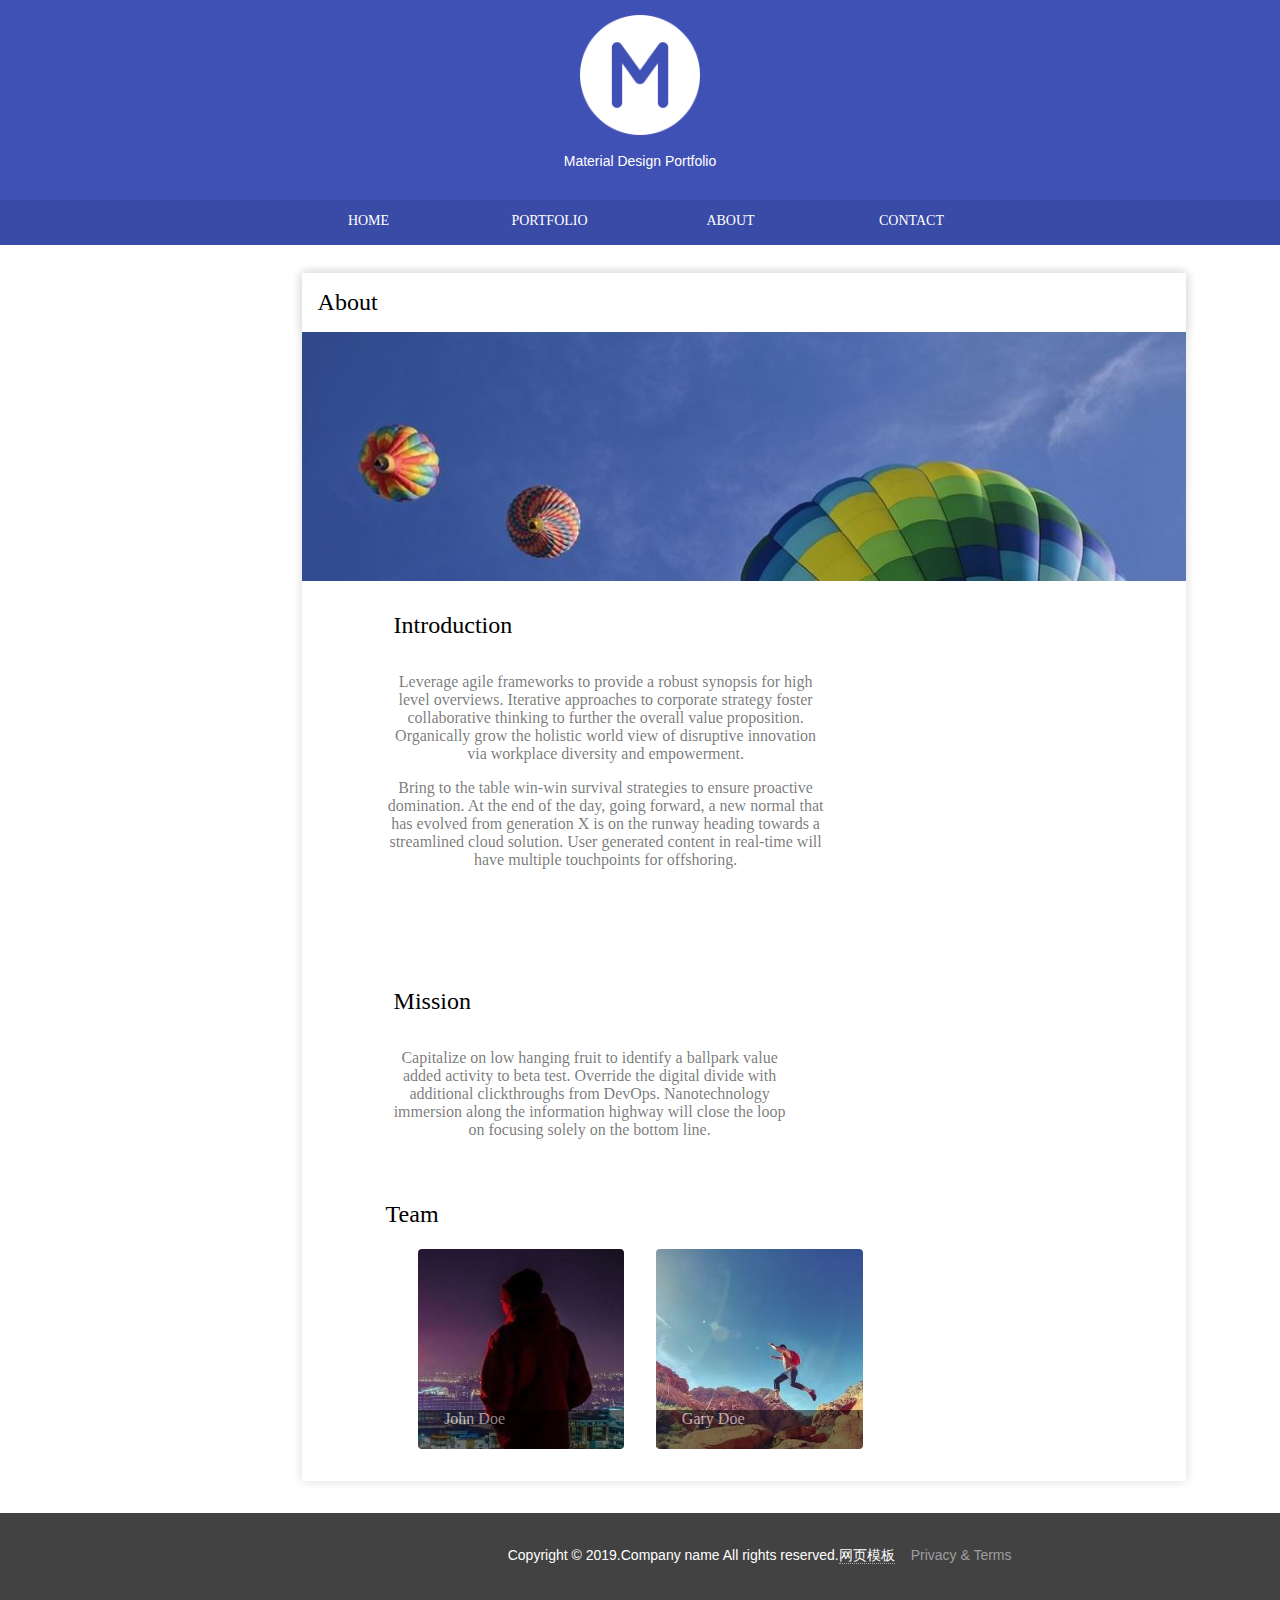
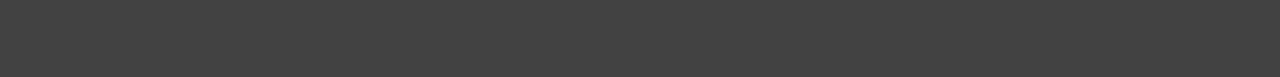
<file: 9.24WEBindex/index.html>
<!DOCTYPE html>
<html>
	<head>
		<meta charset="utf-8" />
		<title></title>
		<link rel="stylesheet" href="css/M.css" />
	</head>
	<body>
		<div id="header">
			<div class="header-top">
				<span>
					<div><img src="img/site-logo.png" alt="" /></div>
					<span id="spandown">Material Design Portfolio</span>
				</span>
				
			</div>
			<div class="header-down">
				<span>
					<a href="">HOME</a>
					<a href="">PORTFOLIO</a>
					<a href="">ABOUT</a>
					<a href="">CONTACT</a>
				</span>
			</div>
			
		</div>
		<div class="bodys">
			<div id="boday-hed">
				<h1>About</h1>
			</div>
			<img src="img/reqiq.jpg" alt="" id="boday-img"/>
			<div id="second">
				<h3>Introduction</h3>
				<div id="longbody">
					<p id="p1">Leverage agile frameworks to provide a robust synopsis for high level overviews. Iterative approaches to corporate strategy foster collaborative thinking to further the overall value proposition. Organically grow the holistic world view of disruptive innovation via workplace diversity and empowerment.</p>
					<p>Bring to the table win-win survival strategies to ensure proactive domination. At the end of the day, going forward, a new normal that has evolved from generation X is on the runway heading towards a streamlined cloud solution. User generated content in real-time will have multiple touchpoints for offshoring.</p>
				</div>
				<h3>Mission</h3>
				<div id="longbody02">
					<p>Capitalize on low hanging fruit to identify a ballpark value added activity to beta test. Override the digital divide with additional clickthroughs from DevOps. Nanotechnology immersion along the information highway will close the loop on focusing solely on the bottom line.</p>
					
				</div>
				<span id="spanh3">Team</span>
				<div id="longbody03">
					<div class="youth1">
						<img src="img/hongren.jpg" alt="" />
						<span>John Doe</span>
						
						
					</div>
					<div class="youth1">
						<img src="img/pashan.jpg" alt="" />
						<span>Gary Doe</span>
						
						
					</div>
					
					
				</div>
	
			</div>
			
		</div>
		<div id="pink">
			main
			
		</div>
		<div id="weiba">
			<div id="weiba-child">Copyright © 2019.Company name All rights reserved.<a id="sma">网页模板</a><a id="sma02">Privacy & Terms</a></div>
		</div>
		
	</body>
</html>
</file>
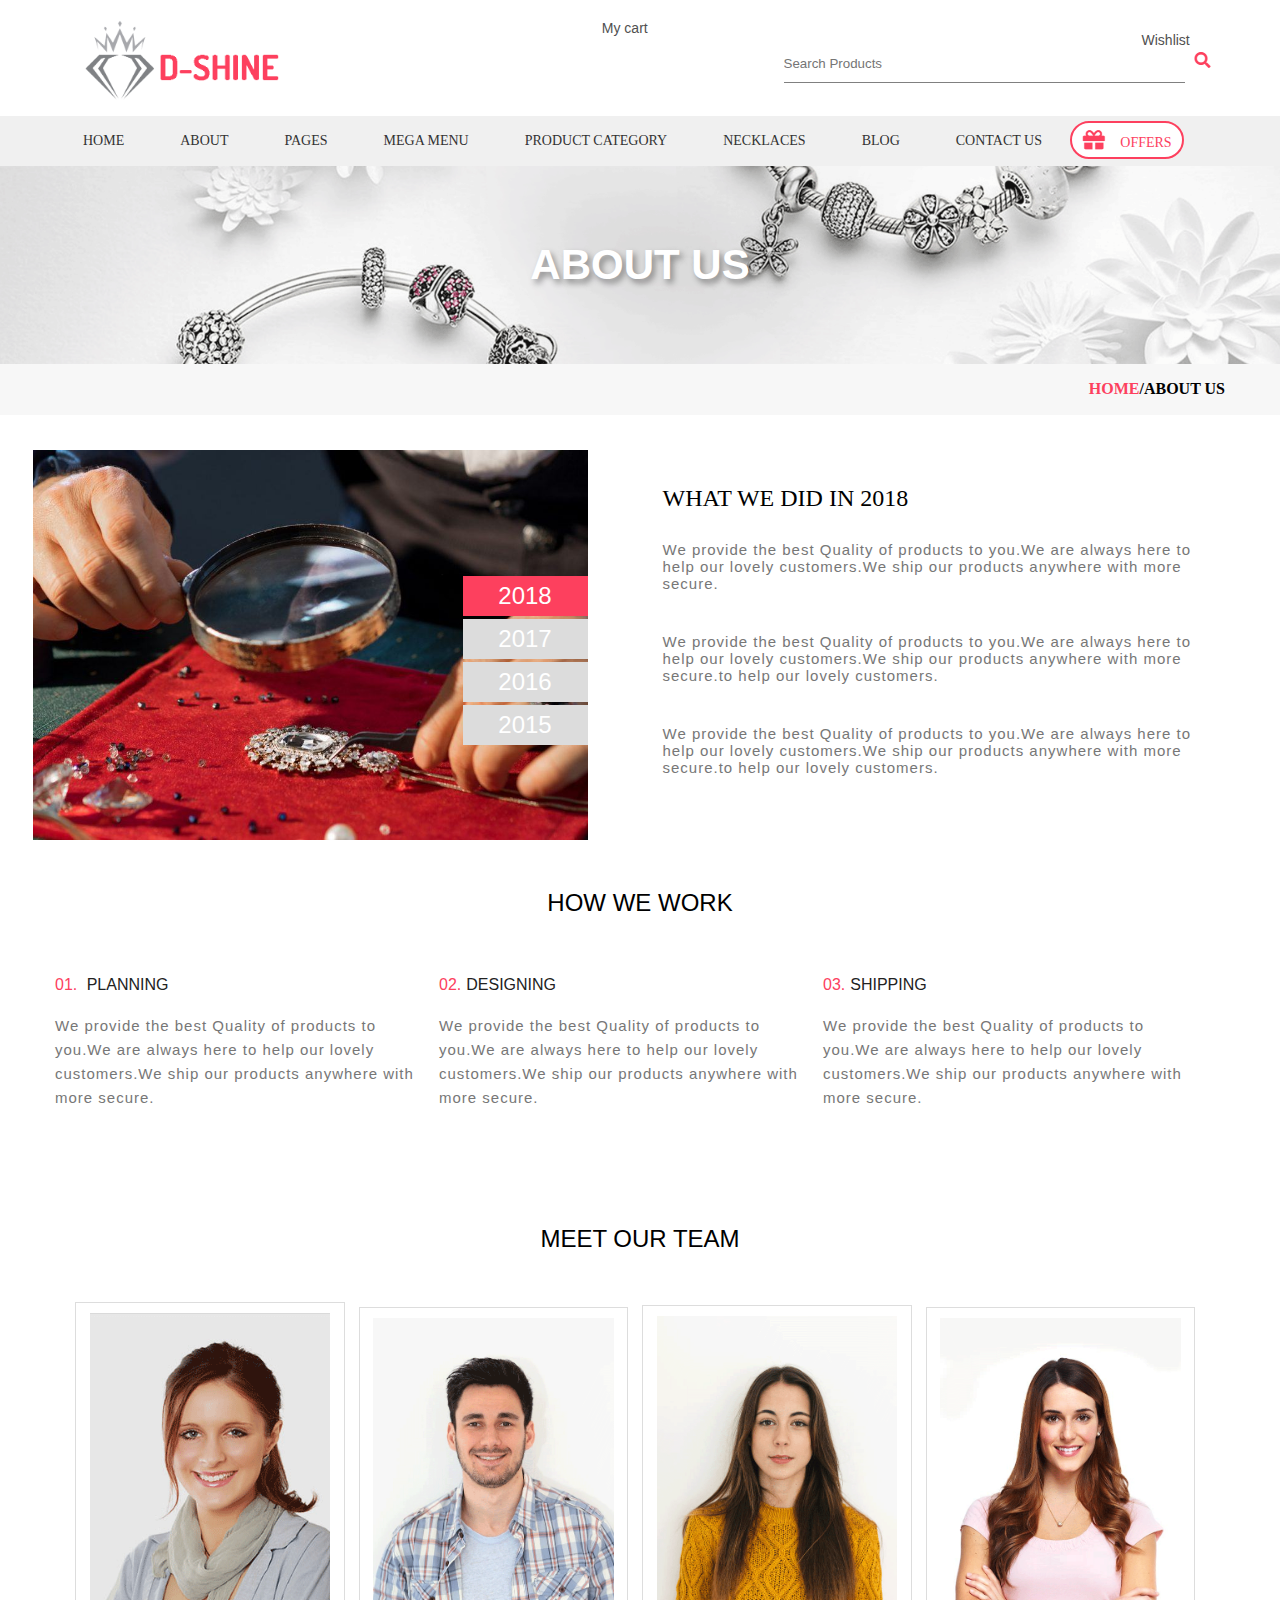
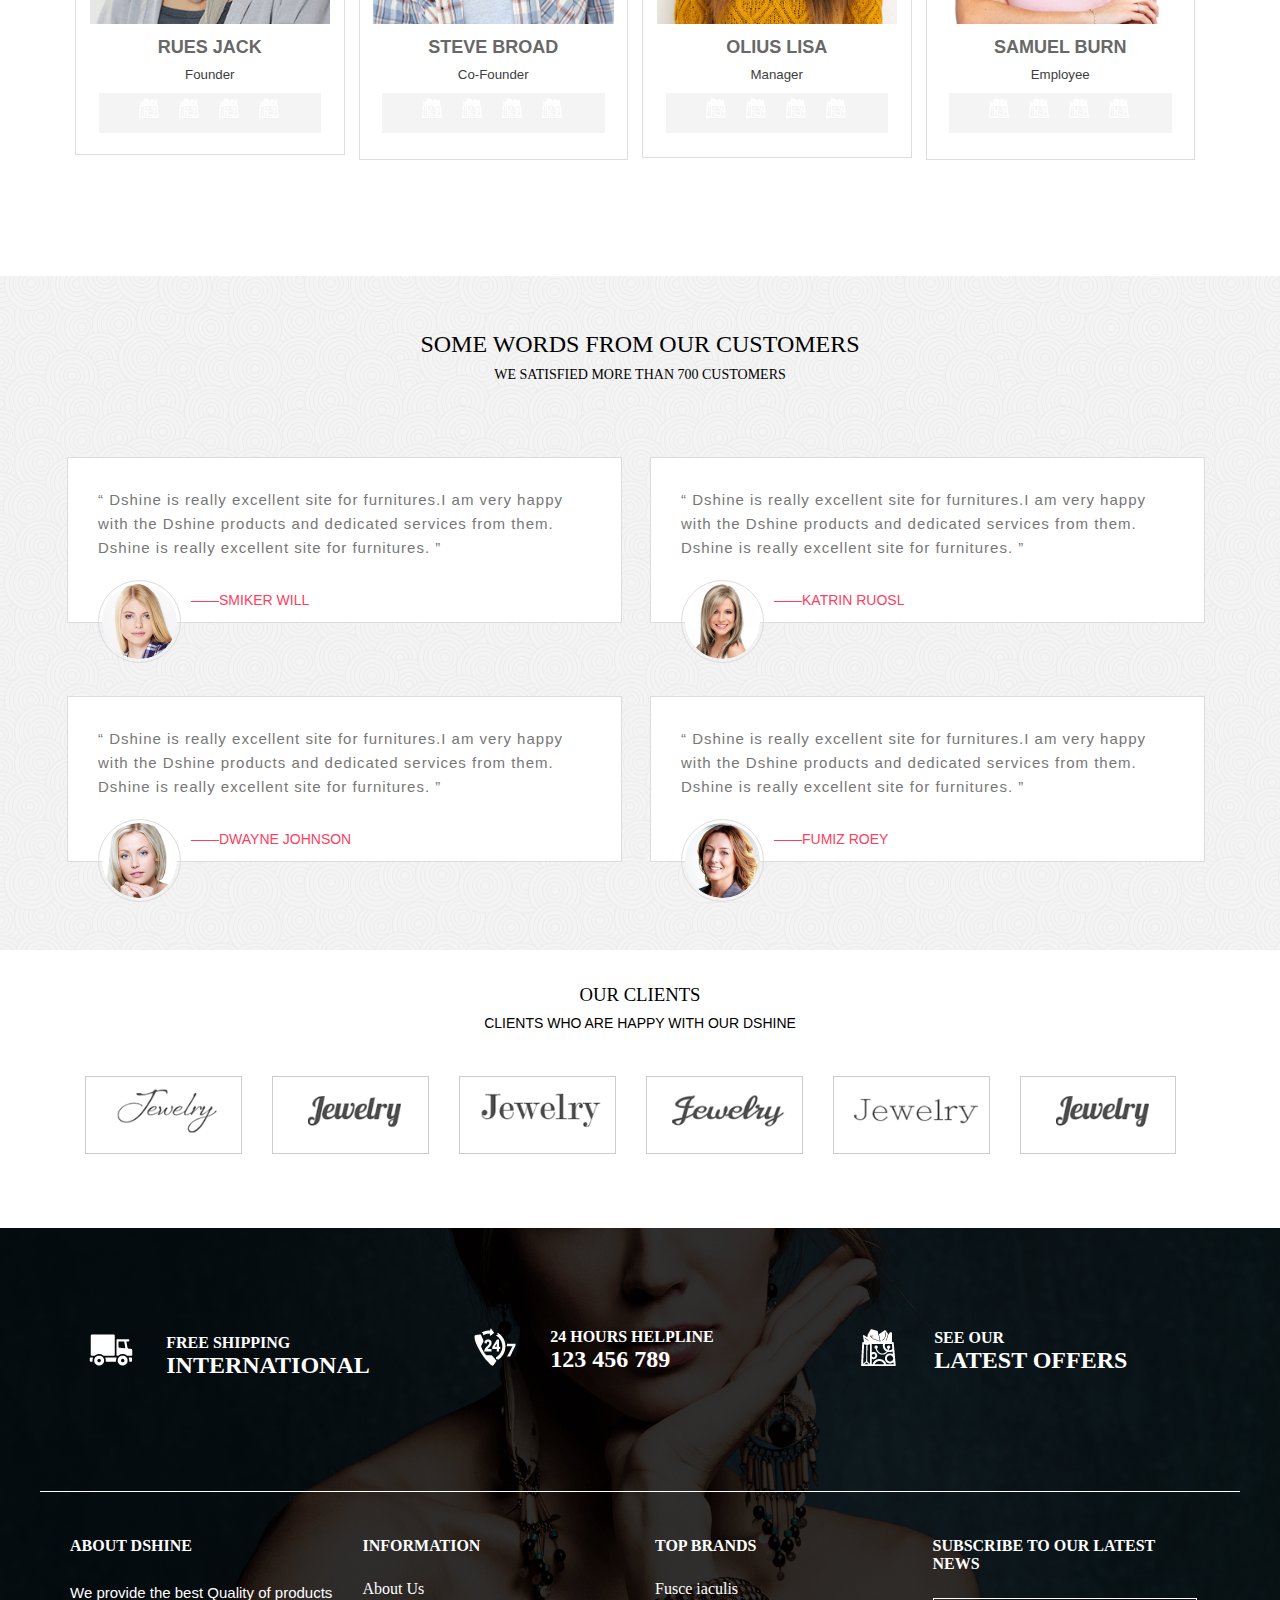
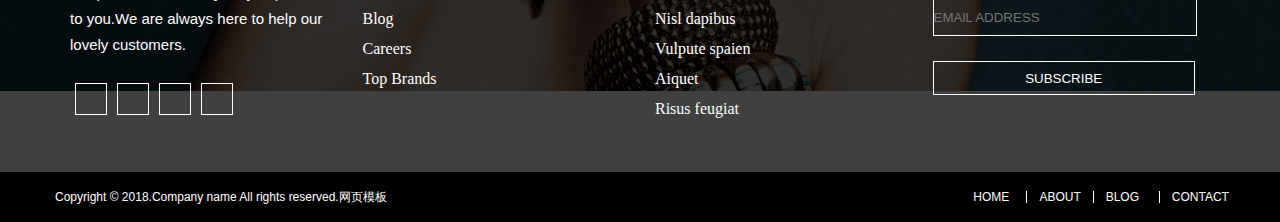
<file: baoshi101chb-index/index.html>
<!DOCTYPE html>
<!-- saved from url=(0062)http://127.0.0.1:8020/chb-index/index.html?__hbt=1569885046754 -->
<html><head><meta http-equiv="Content-Type" content="text/html; charset=UTF-8">
		
		<title></title>
	<link rel="stylesheet" href="css/chb.css"></head>
	
	<body>
		<header id="hdrow">
			<div id="he-c1">
				<div id="c11">
					<img src="./index_files/header-logo.png" alt="">
				</div>
				<div id="c22">
					<div id="zhuan">
						<a href="http://127.0.0.1:8020/chb-index/index.html?__hbt=1569885046754" id="mms">My cart</a><a href="http://127.0.0.1:8020/chb-index/index.html?__hbt=1569885046754" id="mms1">  Wishlist</a>
					</div>
					<div id="mir">
						<input type="text" placeholder="Search Products">
						<button><img src="./index_files/mirlogo.PNG" alt=""></button>
					</div>
				
				</div>
			</div>
			<div id="nav">
				<div id="n1">
					<ul>
						<li>HOME</li>
						<li>ABOUT</li>
						<li>PAGES</li>
						<li>MEGA MENU</li>
						<li>PRODUCT CATEGORY</li>
						<li>NECKLACES</li>
						<li>BLOG</li>
						<li>CONTACT US</li>
						<li id="xxd">
							<img src="./index_files/liwu.PNG" alt="">
							<m>OFFERS</m>
						</li>
					</ul>
				</div>
			</div>
			<h2 id="bgh2">ABOUT US</h2>
			<div id="pag">
				<div id="container">
					<ul>
						<li>HOME</li>
						<li></li><li>/</li>ABOUT US
					</ul>
				</div>
			</div>
			<div id="bds">
			    <div id="ssd">
			    	<div id="d-left"><ul>
			    		<li>2018</li>
			    		<li>2017</li>
			    		<li>2016</li>
			    		<li>2015</li>
			    	</ul></div>
			    	<div id="d-right">
			    		<h3>WHAT WE DID IN 2018</h3>
			    		<p>We provide the best Quality of products to you.We are always here to help our lovely customers.We ship our products anywhere with more secure.</p>
			    		<p>We provide the best Quality of products to you.We are always here to help our lovely customers.We ship our products anywhere with more secure.to help our lovely customers.</p>
			    	    <p>We provide the best Quality of products to you.We are always here to help our lovely customers.We ship our products anywhere with more secure.to help our lovely customers.</p>
			    	</div>
			    	
			    </div>
		    </div>
		  
		</header>
		<div id="kon"></div>
		<clear id="clear"></clear>
		<div id="dva">
		    <div id="dvf">
		    	<h3>HOW WE WORK</h3>
		    	<div class="dvf-in">
		    		<h5><span>01.</span> PLANNING</h5>
		    		<p>We provide the best Quality of products to you.We are always here to help our lovely customers.We ship our products anywhere with more secure.</p>
		    	</div>
		    	<div class="dvf-in">
		    		<h5><span>02.</span>DESIGNING</h5>
		    		<p>We provide the best Quality of products to you.We are always here to help our lovely customers.We ship our products anywhere with more secure.</p>
		    	</div>
		    	<div class="dvf-in">
		    		<h5><span>03.</span>SHIPPING</h5>
		    		<p>We provide the best Quality of products to you.We are always here to help our lovely customers.We ship our products anywhere with more secure.</p>
		    	</div>
		    </div>
		</div>
		<div id="pic">
			<div id="pic-in">
				<h3>MEET OUR TEAM</h3>
				<div id="row">
					<div class="rows">
						<img src="img/man01.png" alt="" />
						<h4>RUES JACK</h4>
						<h5>Founder</h5>
						<ul>
							<li><a href=""><img src="img/logo3.png" alt="" /></a></li>
							<li><a href=""><img src="img/logo3.png" alt="" /></a></li>
							<li><a href=""><img src="img/logo3.png" alt="" /></a></li>
							<li><a href=""><img src="img/logo3.png" alt="" /></a></li>
						</ul>
					</div>
					<div class="rows">
						<img src="img/man02.png" alt="" />
						<h4>STEVE BROAD</h4>
						<h5>Co-Founder</h5>
						<ul>
							<li><a href=""><img src="img/logo3.png" alt="" /></a></li>
							<li><a href=""><img src="img/logo3.png" alt="" /></a></li>
							<li><a href=""><img src="img/logo3.png" alt="" /></a></li>
							<li><a href=""><img src="img/logo3.png" alt="" /></a></li>
						</ul>
					</div>
					<div class="rows">
						<img src="img/man03.png" alt="" />
						<h4>OLIUS LISA</h4>
						<h5>Manager</h5>
						<ul>
							<li><a href=""><img src="img/logo3.png" alt="" /></a></li>
							<li><a href=""><img src="img/logo3.png" alt="" /></a></li>
							<li><a href=""><img src="img/logo3.png" alt="" /></a></li>
							<li><a href=""><img src="img/logo3.png" alt="" /></a></li>
						</ul>
					</div>
					<div class="rows">
						<img src="img/man04.png" alt="" />
						<h4>SAMUEL BURN</h4>
						<h5>Employee</h5>
						<ul>
							<li><a href=""><img src="img/logo3.png" alt="" /></a></li>
							<li><a href=""><img src="img/logo3.png" alt="" /></a></li>
							<li><a href=""><img src="img/logo3.png" alt="" /></a></li>
							<li><a href=""><img src="img/logo3.png" alt="" /></a></li>
						</ul>
					</div>	
				</div>
			</div>
		</div>
		<div id="pdd">
			<div id="pee">
				<div id="pff">
					<h3>SOME WORDS FROM OUR CUSTOMERS</h3>
					<h5>WE SATISFIED MORE THAN 700 CUSTOMERS</h5>
				</div>
				<div id="pjj">
					<div class="pjs">
						<div class="pjs-s">
							<p>“ Dshine is really excellent site for furnitures.I am very happy with the Dshine products and dedicated services from them. Dshine is really excellent site for furnitures. ”</p>
							<div class="bh">
								<div class="bh-l">
									<img src="img/bghead1.png" alt="" />
								</div>
								<div class="bh-r">——SMIKER WILL</div>
							</div>
						</div>
					</div>
					<div class="pjs">
						<div class="pjs-s">
							<p>“ Dshine is really excellent site for furnitures.I am very happy with the Dshine products and dedicated services from them. Dshine is really excellent site for furnitures. ”</p>
							<div class="bh">
								<div class="bh-l">
									<img src="img/bighead2.png" alt="" />
								</div>
								<div class="bh-r">——KATRIN RUOSL</div>
							</div>
						</div>
					</div>
					<div class="pjs">
						<div class="pjs-s">
							<p>“ Dshine is really excellent site for furnitures.I am very happy with the Dshine products and dedicated services from them. Dshine is really excellent site for furnitures. ”</p>
							<div class="bh">
								<div class="bh-l">
									<img src="img/bighead3.png" alt="" />
								</div>
								<div class="bh-r">——DWAYNE JOHNSON</div>
							</div>
						</div>
					</div>
					<div class="pjs">
						<div class="pjs-s">
							<p>“ Dshine is really excellent site for furnitures.I am very happy with the Dshine products and dedicated services from them. Dshine is really excellent site for furnitures. ”</p>
							<div class="bh">
								<div class="bh-l">
									<img src="img/bighead4.png" alt="" />
								</div>
								<div class="bh-r">——FUMIZ ROEY</div>
							</div>
						</div>
					</div>
				</div>
			</div>
		</div>
		<div id="lbw">
			<div id="llg">
				<h3>OUR CLIENTS</h3>
				<h5>CLIENTS WHO ARE HAPPY WITH OUR DSHINE</h5>
				<ul>
				<li><a href=""><img src="img/zi1.png" alt="" /></a></li>
				<li><a href=""><img src="img/zi2.png" alt="" /></a></li>
				<li><a href=""><img src="img/zi3.png" alt="" /></a></li>
				<li><a href=""><img src="img/zi4.png" alt="" /></a></li>
				<li><a href=""><img src="img/zi5.png" alt="" /></a></li>
				<li><a href=""><img src="img/zi2.png" alt="" /></a></li>
				</ul>
			</div>
		</div>
		<div id="footer">
			<div id="topfooter">
				<div id="line1">
					<div class="fd">
						<div class="b1">
							<div class="b1c"><img src="img/card.png" alt="" /></div>
							<div class="b1d">
								<h4>FREE SHIPPING</h4>
								<h2>INTERNATIONAL</h2>
							</div>
						</div>
					</div>
					<div class="fd">
						<div class="b1">
							<div class="b1c"><img src="img/phone.png" alt="" /></div>
							<div class="b1d">
								<h4>24 HOURS HELPLINE</h4>
								<h2>123 456 789</h2>
							</div>
						</div>
					</div>
					<div class="fd">
						<div class="b1">
							<div class="b1c"><img src="img/flower.png" alt="" /></div>
							<div class="b1d">
								<h4>SEE OUR</h4>
								<h2>LATEST OFFERS</h2>
							</div>
						</div>
					</div>
				</div>
				<div id="line2">
					<div id="rowl">
						
						<div id="l1">
							<h4>ABOUT DSHINE</h4>
							<p>We provide the best Quality of products to you.We are always here to help our lovely customers.</p>
							<ul>
								<li><a href=""></a></li>
								<li><a href=""></a></li>
								<li><a href=""></a></li>
								<li><a href=""></a></li>
							</ul>
						</div>
						<div id="l2">
							<h4>INFORMATION</h4>
							<ul>
								<li>About Us</li>
								<li>Blog</li>
								<li>Careers</li>
								<li>Top Brands</li>
							</ul>
							
						</div>
						<div id="l3">
							<h4>TOP BRANDS</h4>
							<ul>
								<li>Fusce iaculis</li>
								<li>Nisl dapibus</li>
								<li>Vulpute spaien</li>
								<li>Aiquet</li>
								<li>Risus feugiat</li>		
							</ul>
						</div>
						<div id="l4">
							<h4>SUBSCRIBE TO OUR LATEST NEWS</h4>
							<input type="text" placeholder="EMAlL ADDRESS"/>
							<button>SUBSCRIBE</button>
						</div>
					</div>
					
				</div>
			</div>
			<div id="tool">
				<div id="mms">
					<div id="jll">Copyright © 2018.Company name All rights reserved.网页模板</div>
					<div id="jrr">
						<ul>
							<li><a href="">HOME</a></li>
							<li><a href="">ABOUT</a></li>
							<li><a href="">BLOG</a></li>
							<li><a href="">CONTACT</a></li>
						</ul>
					</div>
				</div>
			</div>
			
		</div>

		
		
	

</body></html>
</file>
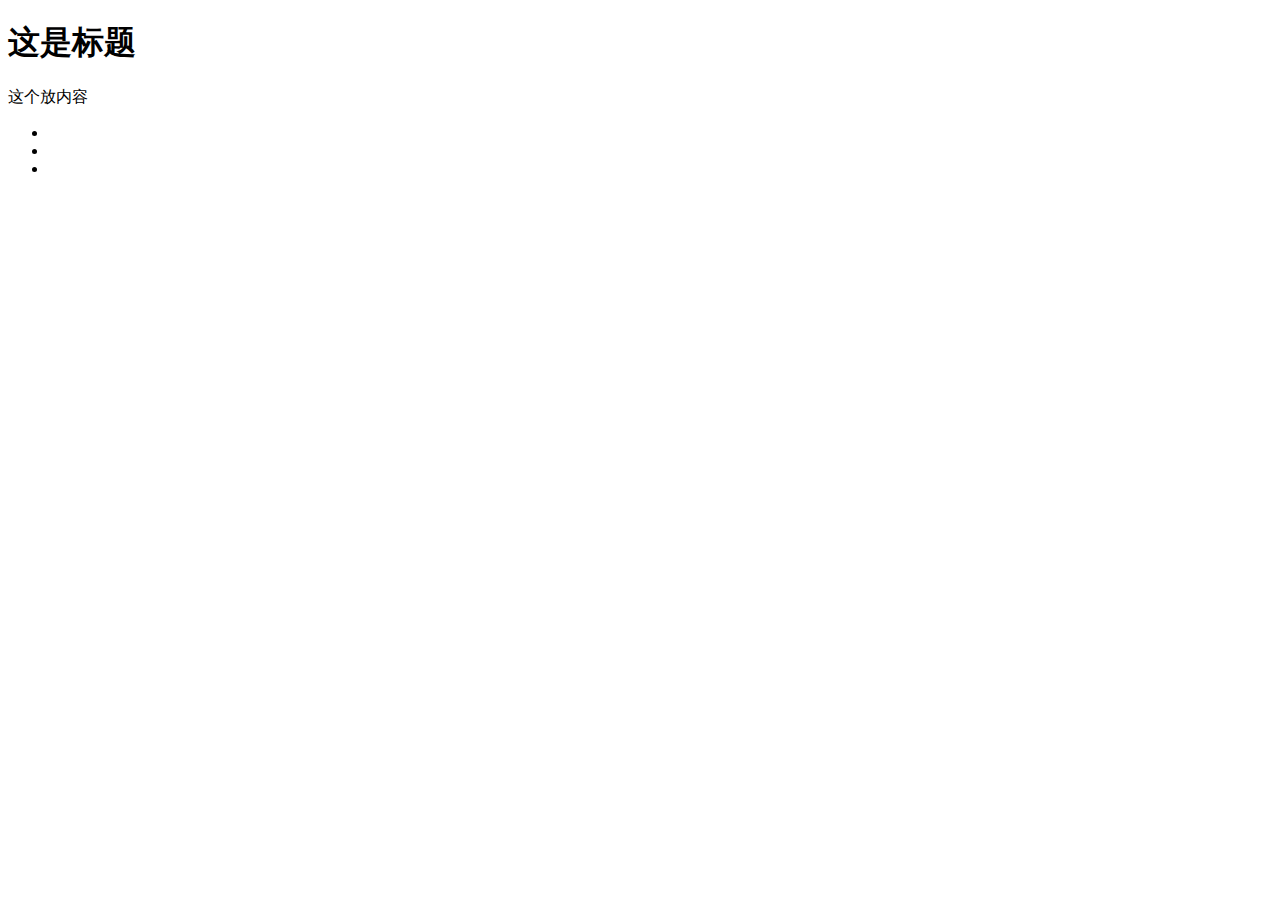
<file: 123.html>
<!DOCTYPE html>
<html>
	<head>
		<meta charset="UTF-8">
		<title>html文件</title>
	</head>
	<body>
      <h1>这是标题</h1>
      <div>这个放内容
          <ul>
             <li></li>
             <li></li>
             <li></li>
             
          </ul>
      </div>
  
	</body>
</html>
</file>
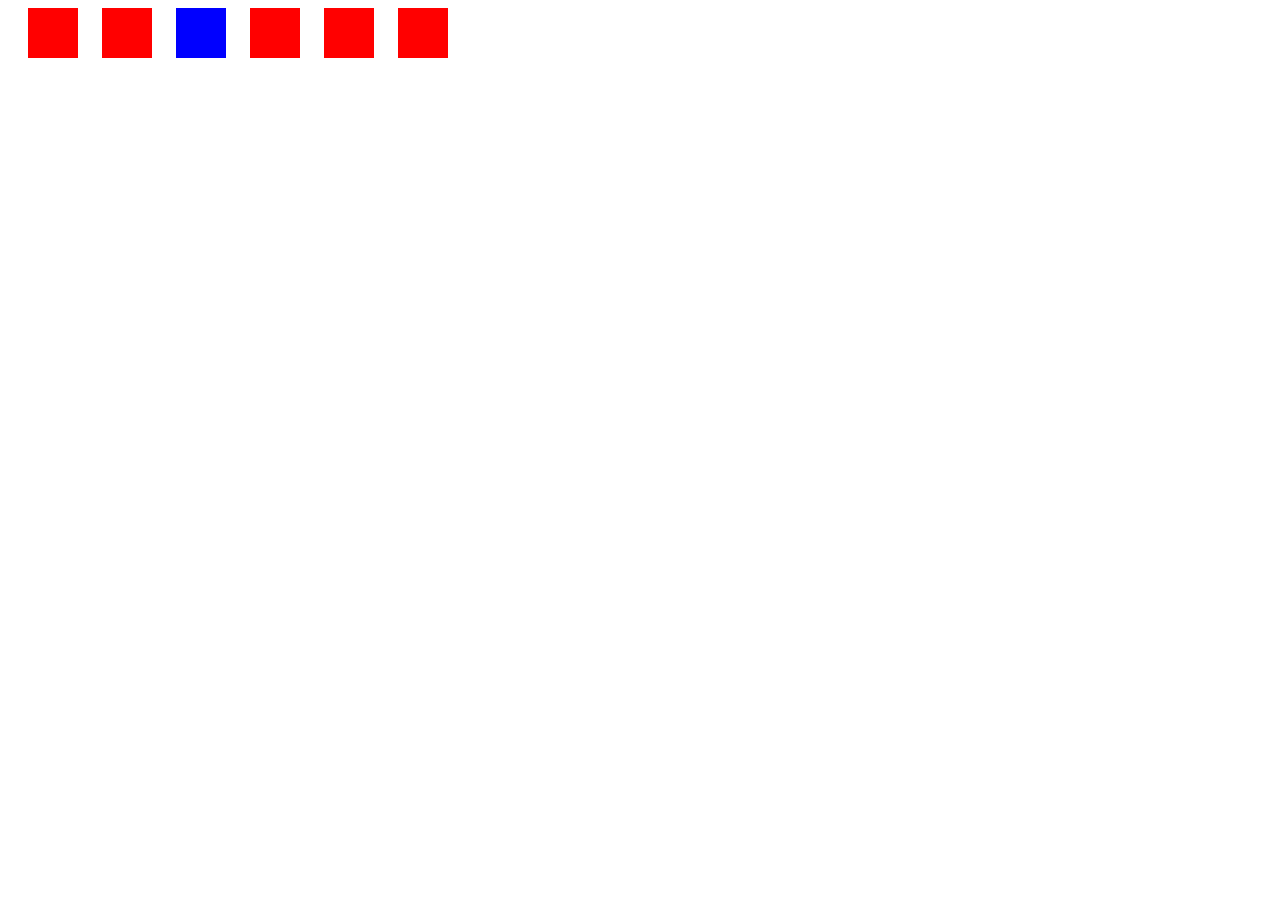
<file: 2019.9.23index.html>
<!DOCTYPE html>
<html lang="en">
<head>
    <meta charset="UTF-8">
    <meta name="viewport" content="width=device-width, initial-scale=1.0">
    <meta http-equiv="X-UA-Compatible" content="ie=edge">
    <title>Document</title>
</head>
<body>
    <div></div>
    <div></div>
    <div></div>
    <div></div>
    <div></div>
    <div></div>
    <script>
       var a = document.getElementsByTagName('div');
        for(var i=0;i<a.length;i++){
            a[i].style.width = '50px';
            a[i].style.height = '50px';
            a[i].style.backgroundColor = 'red';
            a[i].style.display ='inline-block';
            a[i].style.marginLeft = '20px';


        }
        a[2].style.backgroundColor = 'blue';
        
   
    </script>
    
</body>
</html>
</file>
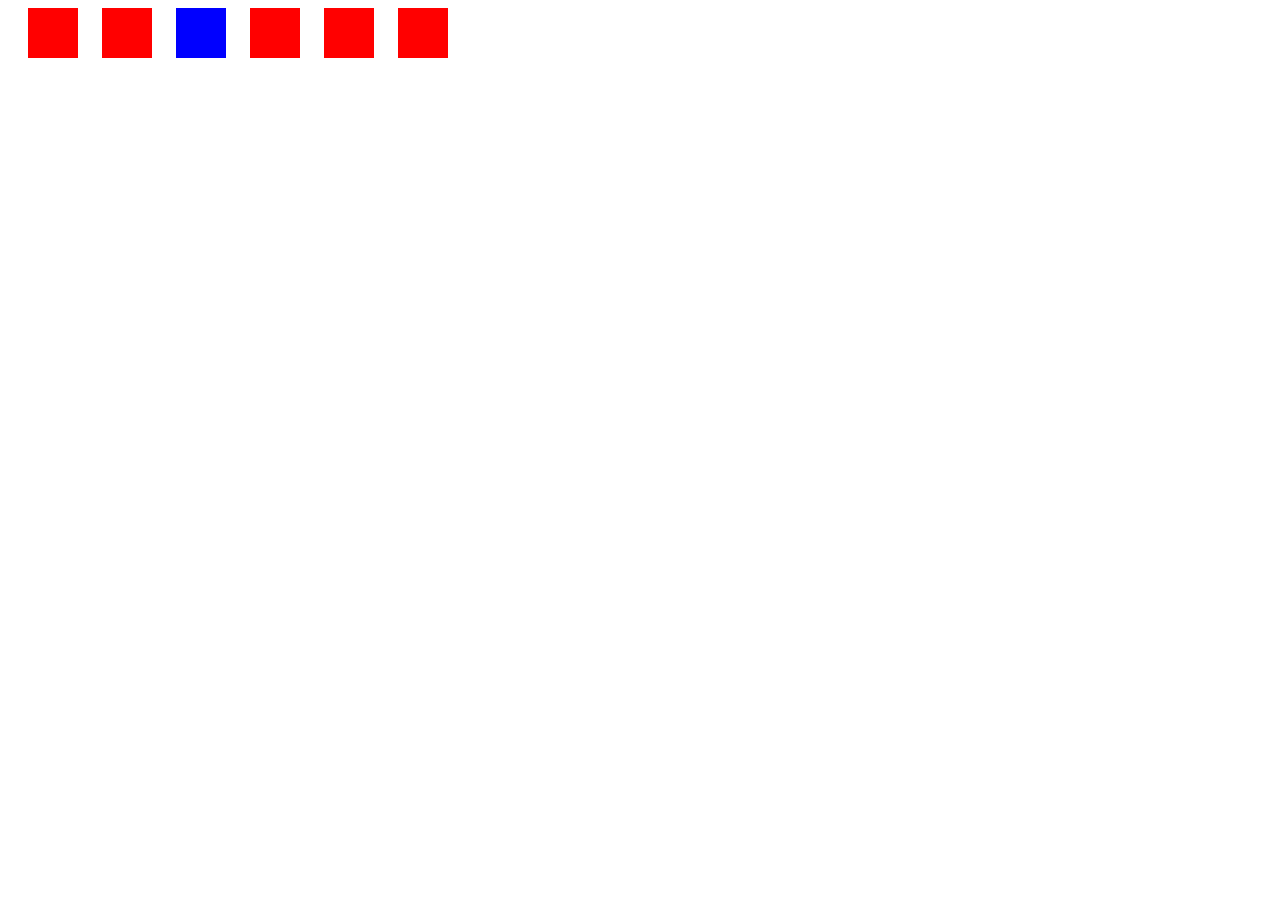
<file: 2019.9.23作业.html>
<!DOCTYPE html>
<html lang="en">
<head>
    <meta charset="UTF-8">
    <meta name="viewport" content="width=device-width, initial-scale=1.0">
    <meta http-equiv="X-UA-Compatible" content="ie=edge">
    <title>Document</title>
</head>
<body>
    <div></div>
    <div></div>
    <div></div>
    <div></div>
    <div></div>
    <div></div>
    <script>
       var a = document.getElementsByTagName('div');
        for(var i=0;i<a.length;i++){
            a[i].style.width = '50px';
            a[i].style.height = '50px';
            a[i].style.backgroundColor = 'red';
            a[i].style.display ='inline-block';
            a[i].style.marginLeft = '20px';


        }
        a[2].style.backgroundColor = 'blue';
        
   
    </script>
    
</body>
</html>
</file>
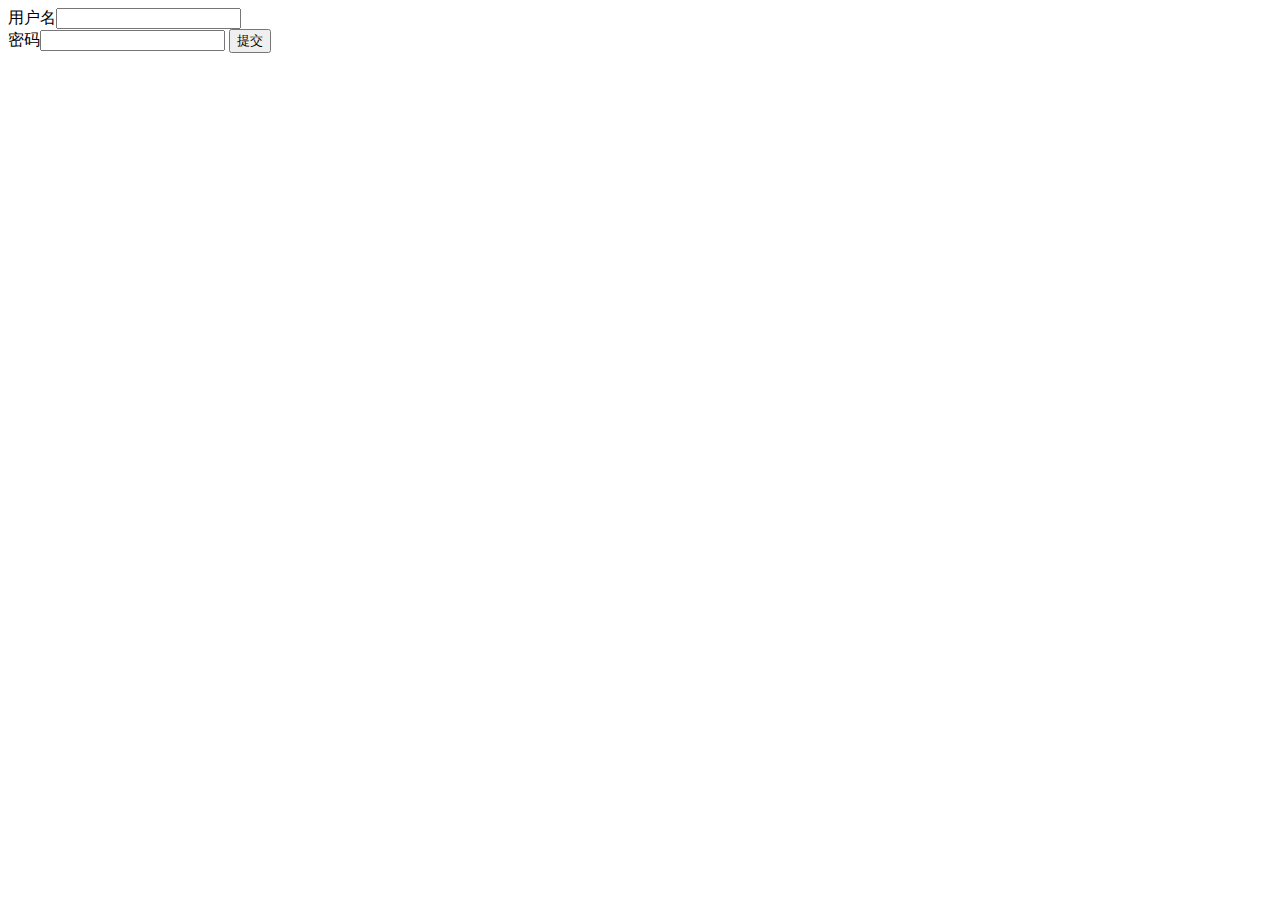
<file: 9.29index.html>
<!DOCTYPE html>
<html lang="en">
<head>
    <meta charset="UTF-8">
    <meta name="viewport" content="width=device-width, initial-scale=1.0">
    <meta http-equiv="X-UA-Compatible" content="ie=edge">
    <title>Document</title>
</head>
<body>
    用户名<input id="in1" type="text" placeholder=""></br>
    密码<input id="in2" type="text">
    <button id="btn1">提交</button>
    <script>
    	var arr = ['lili','jack','tom'];	
        var in1 = document.getElementById('in1');
        var in2 = document.getElementById('in2');
        var btn1 = document.getElementById('btn1');
        in1.onclick = function(){
        	in1.placeholder = "请输入您的账户";
        }
           in2.onclick = function(){
        	in2.placeholder = "请输入您的密码";
        }
         btn1.onclick = function(){
         	var brr = arr.indexOf(in1.value); 
         	if(brr!=-1){
         		alert("不行");
         	}else if(in1.value ==''){
         		alert("此内容不能为空");
         		
         	}else{
         		alert("验证通过");
         	}

         	
         }
        

        
       


    </script>
    
</body>
</html>
</file>
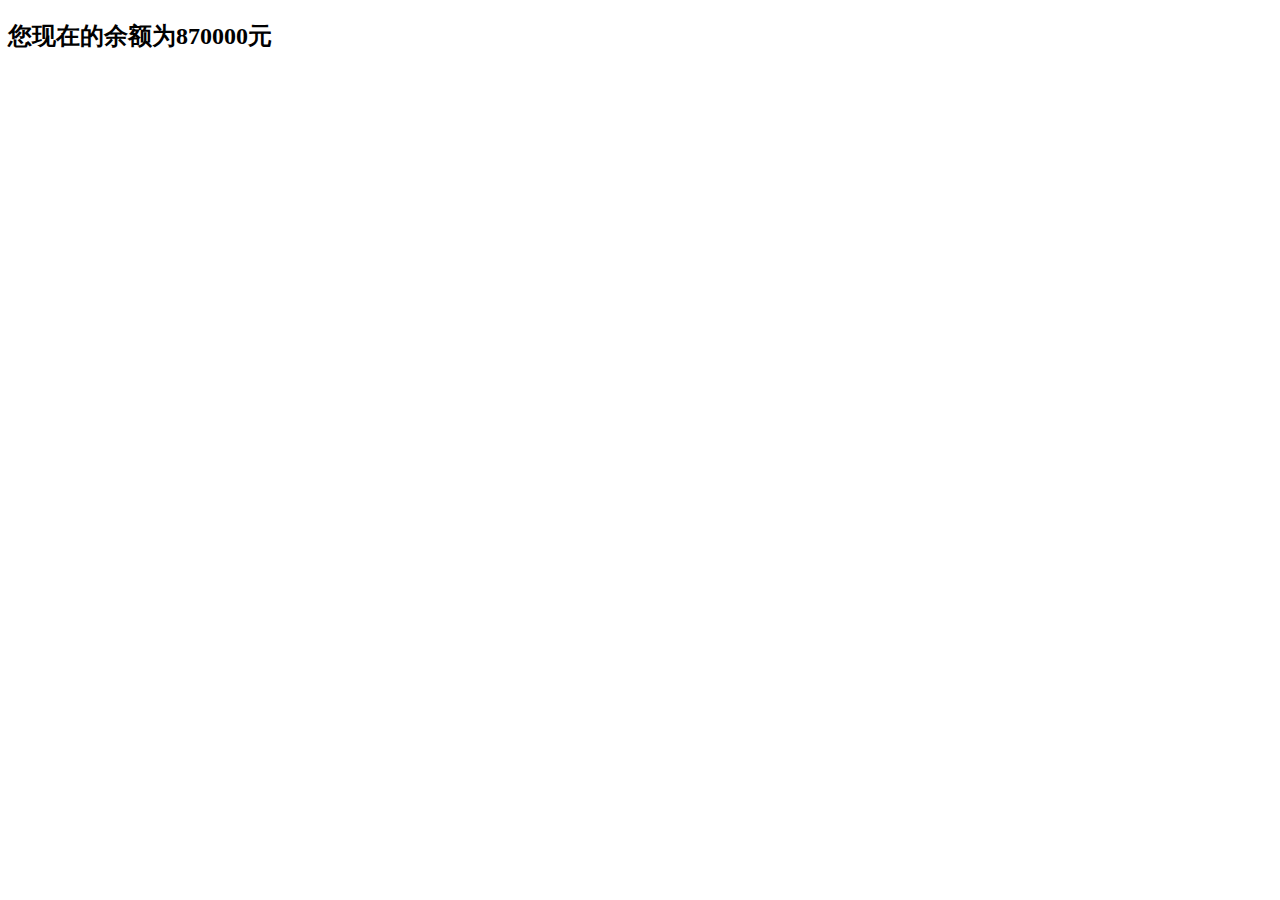
<file: 10.21text/2.html>
<!DOCTYPE html>
<html lang="en">
<head>
    <meta charset="UTF-8">
    <meta name="viewport" content="width=device-width, initial-scale=1.0">
    <meta http-equiv="X-UA-Compatible" content="ie=edge">
    <title>Document</title>
</head>
<body>
    <h2 id="h2"></h2>
    <script>
        alert('富豪给您87万请存储');
        var arr =Number(870000);
        var brr =document.getElementById('h2');
        brr.innerHTML='您现在的余额为'+arr+'元';
   
    </script>
</body>
</html>
</file>
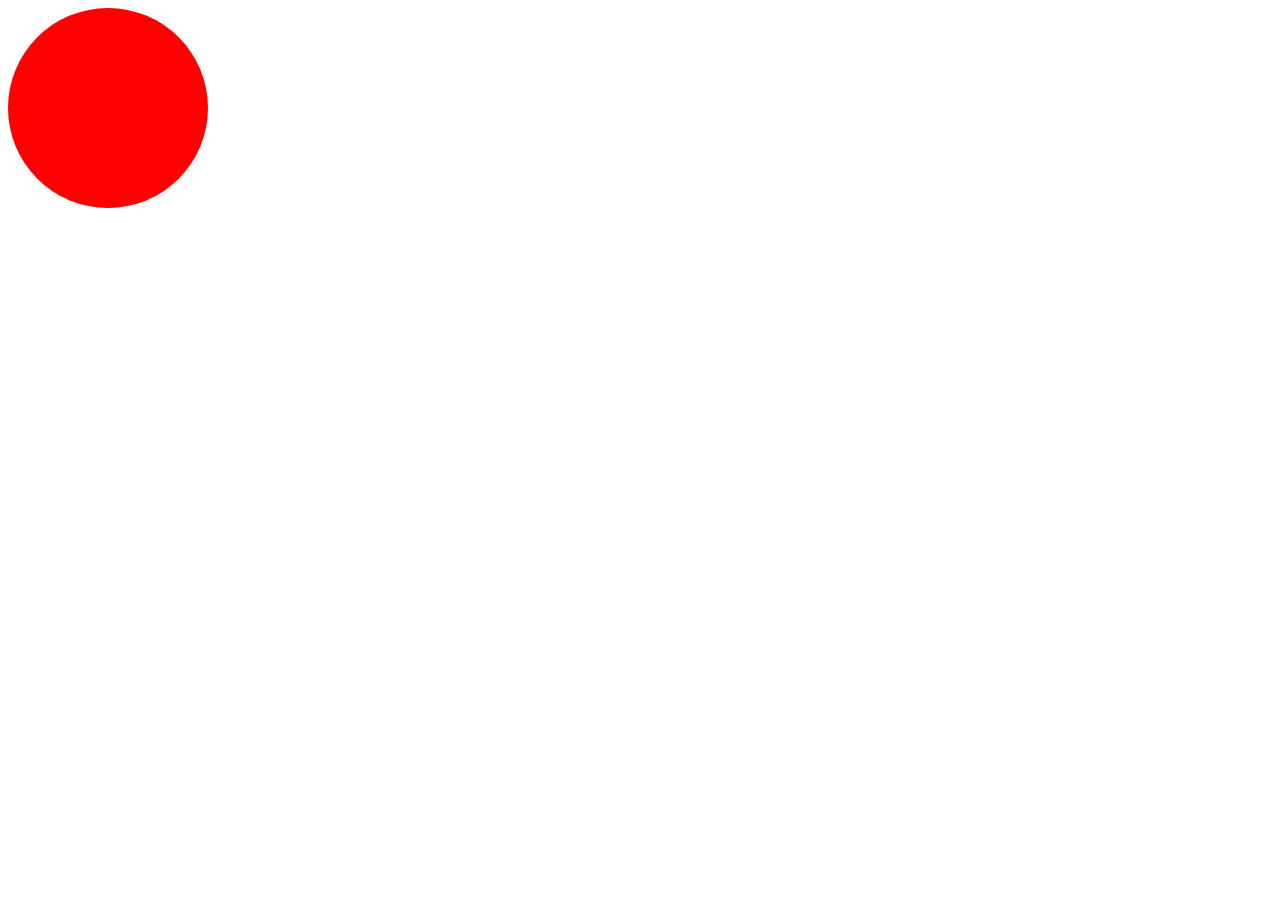
<file: demo/inex.html>
<!DOCTYPE html>
<html>
	<head>
		<meta charset="utf-8" />
		<title></title>
		<style type="text/css">
			
			#key{
				width:200px;
				height:200px;
				background:red;
				border-radius:50%;
				text-align:center;
			}
		</style>
	
	
	</head>
	<body>
		<div id="key"></div>
		<script type="text/javascript">  
		    	var key = document.getElementById('key')
			key.onclick = function(){
				key.style.backgroundColor = 'yellow'
			}
		</script>


	</body>
</html>
</file>
<file: 9.24WEBindex/css/M.css>
*{
	padding: 0;
	margin: 0;
}
#header{
	/*width:1918px;*/
	width: 100%;
	height:243px;
	margin:0 auto;
	
}
.header-top{
	width:100%;
	height:200px;
	background:#3f51b5;
	text-align: center;
}

.header-top span{
	width:164.72px;
	height:174px;
	display:block;
	margin:0 auto;
	position:relative;
	
}
.header-top span img{
	width:120px;
	height:120px;
	margin:15px 21.2px 15px 21.2px;
	


	
}
#spandown{
	width:164.72px !important;
	height:14px !important;
	display: block;
    font-size: 14px;
    text-align: center;
    font-weight: 400;
    margin-bottom: 10px;
    color:#ffff;
    font-family: "Roboto","Helvetica","Arial",sans-serif;
    line-height:14px;
}
.header-down{
	width:100%;
	height:45px;
	background:#3a4ba7;
	display:block;
	text-align:center;

	
}
.header-down span{
	width:900px;
	height:64px;
	display:inline-block;
	text-align:center;
	overflow:hidden;

	
	
}
.header-down span a{
	width:177px;
	height:41.6px;
	display:inline-block;
	color:#fff;
	text-decoration:none;
	font-size:14px;
	line-height:41.6px;
	
	
	
}

.bodys{
	width:884px;
	display:inline-block;
	text-align: center;
	margin:30px 301.6px 0px 301.6px;
	box-shadow:0px 0px 10px gainsboro;
}
#boday-hed{
	width:884px;
	height:59.2px;
	box-shadow:0px 0px 10px gainsboro;
	text-align: center;
}
.bodys div h1{
	display:block;
	font-style:normal;
	float:left;
	font:"微软雅黑";
	font-size:24px;
	font-weight:400;
	line-height:59.2px;
	margin-left:16px;
	
}
.bodys img{
	width:100%;
}
#second{
	width:684px;
	height:848px;
	margin:16px 84px 0px 84px;
}
#second h3{
	width:100%;
	font-style:normal;
	float:left;
	font:"微软雅黑";
	font-size:24px;
	font-weight:400;
	line-height:32px;
	margin:8px;
	text-align:left;
}
#longbody{
	width:440px;
	height:304px;
	padding-top:72px;


}
#longbody p{
	margin:0px 0px 16px;
	color:rgba(0,0,0,0.54);
}
#longbody02{
	width:440px;
	height:304px;
	
}

#longbody02{
	width:408px;
	height:120px;
	padding-top:72px;


}
#longbody02 p{
	margin:0px 0px 16px;
	color:rgba(0,0,0,0.54);
}
#longbody03{
	width:684px;
	height:232px;
	display:inline-block;
	float:left;
}
.youth1{
	width:206.6px;
	height:200px;
	position:relative;
	overflow: hidden;
	display:inline-block;
	float:left;
	margin-left:32px;
	border-radius:2%;
	
}
.youth1 span{
	display:block;
	width:300px;
	height:52px;
	margin:-43px 0px 0px -93px;
	color:#FFFFFF;
	position:absolute;
	background:black;
	opacity:0.5;
	
}
.youth1 img{
	width:206.6px;
	height:200px;
}
#spanh3{
display:block;
width:668px;
height:32px;
font-size:24px;
font-weight:400;
text-align:left;
margin:32px 0px 16px 0px;

}
/**/
#weiba{
	width:100%;
	height:100px;
	background-color:#424242;
	padding:32px 16px;
	margin-top:32px;
}
#weiba-child{
	display:inline-block;
	width:520.83px;
	height:36px;
	font-family: "Helvetica","Arial",sans-serif;
    font-size: 14px;
    font-weight: 400;
    line-height: 20px;
    color:#FFFFFF;
    text-align:center;
    margin:0px 483.188px;
}
#sma{
	color: #fff;
    text-decoration: none;
    border-bottom: 1px dotted #aaa;
    margin-right:16px;
}
#sma02{
	color:#9e9e9e;
	font-size:14px;
}
#pink{
	color:#FFFFFF;
	line-height:56px;
	font-size:24px;
	display:inline-block;
	width:56px;
	height:56px;
	border-radius:50%;
	background:deeppink;
	position:fixed;
	margin:400px 0px 0px -46px;
}
</file>
<file: baoshi101chb-index/css/chb.css>
*{
	padding:0px;
	margin:0px;
	
}
#hdrow{
	width:100%;

}
#he-c1{
	width:1170px;
	height:81px;
	margin:0 auto;
	text-align: center;
	/*display:inline-block;*/
}
#c11{
	width:487.5px;
	height:81px;
	display:inline-block;
	
}
#c11 img{
	width:193.77px;
	height:81px;
	float:left;
	padding:0px 15px;
}
#he-c1{
	margin-top:20px;
	margin-bottom: 15px;
	
}
#c22{
	width:682.5px;
	height:60px;
	display:inline-block;
	float:right;
	margin:0 -15px;
	
}
#zhuan{
	width:622px;
	height:21px;
	display:inline-block;
	
}
#zhuan a{
	color:#505050;
	text-decoration: none;
	float:right;
	font-size: 14px;
    font-family: 'Questrial', sans-serif;
}
/*#mms{
	margin-right: 20px;
}*/
#mms1{
	margin-right: 20px;
}
#mir{
	width:437px;
	height:39px;
	display:inline-block;
	float:right;
	margin-right:20px;
}
#mir input{
	width:401px;
	height:37px;
	border:none;
	border-bottom:1px solid gray;
}
#mir button{
	width:35px;
	height:35px;
	border:none;
	background:none;
	float:right;
}
#nav{
	width:100%;
	height:50px;
	background-color:#f0f0f0;
	font-size:14px;
	color:#333333;
	
}
#n1{
	width:1170px;
	height:52px;
	margin:0 auto;
}
#n1 ul li{
	float:left;
	list-style:none;
	padding:0px 28px;
	line-height:50px;
}
#n1 ul li:hover{
	background-color:#fd405e;
	color:#ffffff;
}
#xxd{
	padding:0px !important;
	width:109.73px;
	height:34px;
	border:2px solid #fd405e;
	color:#FD405E;
	border-radius: 84px;
	margin-top:5px;
	line-height:52px;
	background-color:#ffffff;
	
}
#xxd img{
	margin-left:6px;
}
#xxd m{
	display:block;
	line-height:40px;
	float:right;
	margin-right:10px;
}
#bgh2{
	width:100%;
	height:198px;
	background-image:url(../img/about.png);
	background-size:100%;
	box-shadow: 8px;
	background-size: cover;
    font-size: 42px;
    font-family: 'PT Sans', sans-serif;
    line-height: 198px;
    height: 198px;
    text-align: center;
    margin: 0;
    color: #fff;
    text-shadow: 3px 4px 6px rgba(0, 0, 0, 0.4)!important;
    font-weight: 700;
}
#pag{
	width:100%;
	height:51px;
	background-color:#f7f7f7;
}
#container{
	width:1170px;
	height:51px;
	margin:0 auto;
}
#container ul li{
	list-style: none;
	float:left;
	
}
#container ul{
	float:right;
	line-height:50px;
	font-weight: 700;
}
#container ul li:nth-child(1){
	color:#fd405e;
}
#bds{
	width:100%;
	height:460px;
	position:absolute;
}
#ssd{
	width:1245px;
	height:390px;
	margin:0 auto;
	padding:35px 0px;
}
#d-left{
	display:inline-block;
	width:555px;
	height:390px;
	background-image:url(../img/hand.jpg);
	background-size:cover;
	/*padding:0px 15px;*/
	margin:0px 15px;
}
#d-right{
	display:inline-block;
	width:585px;
	height:367px;
	float:right;
	padding:0px 15px;
}
#d-left ul{
	display:inline-block;
	float:right;
	margin-top:123px;
}
#d-left ul li{
	
	width:125px;
	height:40px;
	list-style:none;
    background: #dcdcdc;
    color: #FFF;
    font-size: 24px;
    font-family: 'PT Sans', sans-serif;
    line-height: 40px;
    min-width: 125px;
    text-align:center;
    margin-top:3px;
   
}
#d-left ul li:nth-child(1){
	background-color:#fd405e;
}
#d-right h3{
	margin:35px 0px 30px;
	font-size:24px;
	font-weight: 500;
    line-height: 1.1;
	
}
#d-right p{
	width:550px;
	height:72px;
	margin:0px 0px 20px;
	color:#777777;
	font-size:15px;
    font-family: 'Questrial', sans-serif;
    letter-spacing: 1px;
}
#clear{
	clear:both;
}
#dva{
	clear:all;
	width:100%;
	height:320.8px;
	/*background-color:blue;*/
	display:block;
}
#kon{
	height:460px;
}
#dvf{
	width:1170px;
	height:250.8px;
	margin:0 auto;
}
#dvf h3{
	font-family: 'PT Sans', sans-serif;
    color: #000;
    text-align: center;
    text-transform: uppercase;
    margin-bottom: 50px;
    font-size: 24px;
    font-weight: 500;
    margin-top:15px;
    line-height: 1.1;
	
}
.dvf-in{
	width:380px;
	height:154.4px;
	display:inline-block;
}
.dvf-in h5{
	font-size: 16px;
    font-family: 'PT Sans', sans-serif;
    color: #222;
    margin-bottom: 20px;
    text-transform: uppercase;
    margin-top:10px;
    font-weight: 500;
    line-height: 1.1;
}
.dvf-in h5 span{
	color: #fd405e;
    margin-right: 5px;
    font-size: 16px;
}
.dvf-in p{
	font-family: 'Questrial', sans-serif;
    line-height: 24px;
    color: #777;
    font-size: 15px;
    letter-spacing: 1px;
}
#pic{
	width:100%;
	height:649.9px;
}
#pic-in{
	width:1170px;
	height:576.99px;
	margin:0 auto;
}
#pic-in h3{
	font-family: 'PT Sans', sans-serif;
    color: #000;
    text-align: center;
    text-transform: uppercase;
    margin-bottom: 50px;
    font-size: 24px;
    font-weight: 500;
    margin-top:15px;
    line-height: 1.1;
}
#row{
	width:1170px;
	height:475.59px;
	margin:0 auto;
}

.rows{
	border-radius: 0;
    padding: 5px;
    padding-top:10px;
    margin:0px 5px;
    text-align: center;
    width:257.5px;
    height:435.59px;
    display: inline-block;
    border: 1px solid #ddd;
    
}
.rows:nth-child(1){
	margin-left:20px;
}
.rows img{
	width:240.5px;
	height:311px;
	display: inline-block;
    max-width: 100%;
    height: auto;
}
.rows h4{
	text-transform: uppercase;
    color: #686868;
    font-family: 'PT Sans', sans-serif;
    font-weight: 700;
    font-size: 18px;
    margin-top: 10px;
    margin-bottom: 10px;
    font-weight: 700;
    line-height: 1.1;
}
.rows h5{
	text-transform: capitalize;
    color: #3d3d3d;
    font-family: 'PT Sans', sans-serif;
    ont-size: 14px;
    margin-top: 10px;
    margin-bottom: 10px;
    font-weight: 500;
    line-height: 1.1;
}
.rows ul{
	width:222.5px;
	height:40px;
	background: #f4f4f4;
	margin:0 auto;
}
.rows ul li{
	list-style: none;
	float:left;
}
.rows ul li a{
	width: 40px;
    line-height: 40px;
    color: #929292;
    display: block;
    
}
.rows ul li a :nth-child(1){
	margin-left:40px;
}
.rows ul li img{
	width:20px;
	height:20px;
}
#pdd{
	width:100%;
	height:674.6px;
	background-image:url(../img/bg.png);
}
#pee{
	width:1170px;
	height:531.6px;
	margin:0 auto;
	padding:35px 0px;
}
#pff{
	width:1170px;
	height:81.6px;
	text-align: center;
    text-transform: uppercase;
    margin-bottom: 45px;
}
#pff h3{
    font-size: 24px;
	margin-top: 20px;
    margin-bottom: 10px;
    font-weight: 500;
    line-height: 1.1;
}
#pff h5{
    font-size: 14px;
	margin-top: 10px;
    margin-bottom: 10px;
    font-weight: 500;
    line-height: 1.1;
}
#pjj{
	width:1170px;
	height:478px;
}
.pjs{
	width:555px;
	height:239px;
	display:inline-block;
	margin:0px 12px;
}
.pjs-s{
	width:493px;
	height:134px;
	padding: 30px 30px 0;
    background: #FFF;
    border: 1px solid #dcdcdc;
}
.pjs-s p{
    color: #777;
    margin-bottom: 20px;
    line-height: 24px;
    font-family: 'Questrial', sans-serif;
    letter-spacing: 1px;
    font-size: 15px;
    margin:0px 0px 20px;
    }
.bh{
	width:493px;
	height:40px;
}
.bh-l{
	float: left;
    padding: 3px;
    border: 1px solid #dcdcdc;
    border-radius: 100%;
    width: 75px;
    height: 75px;
    margin-bottom: -35px;
    margin-right: 10px;
}
.bh-l img{
	width: 100%;
    border-radius: 100%;
}
.bh-r{
	text-transform: uppercase;
    color: #fd405e;
    padding-top: 10px;
    font-size: 14px;
    line-height: 1.42857143;
    font-family: 'Questrial', sans-serif;
}
#lbw{
	width:100%;
	height:292.2px;
	margin:35px 0px -49px; 0px;
}
#llg{
	width:1170px;
	height:202.2px;
	margin:0 auto;
}
#llg h3{
	margin-top: 20px;
    margin-bottom: 10px;
    font-weight: 500;
    line-height: 1.1;
    color: inherit;
    text-align: center;
	
}
#llg h5{
	font-family: 'PT Sans', sans-serif;
	font-size: 14px;
	margin-top: 10px;
    margin-bottom: 10px;
    font-weight: 500;
    line-height: 1.1;
    text-align: center;
    text-transform: uppercase;
}
#llg ul li{
	width:154.91px;
	height:75.6px;
	list-style: none;
	float:left;
	margin:0px 15px;
	border: 1px solid #ccc;
	
}
#llg ul li:nth-child(1){
	margin-left:30px;
}
#llg ul{
	margin-top:45px;
}
#llg ul li a{
	display:block;
	width:134.9px;
	height:75.6px;
	line-height: 74px;
    padding: 0 10px;
    text-align: center;
    border-radius: 0;
    overflow: hidden;
    padding:0px 10px;
}
#llg ul li a img{
	width:142.97px;
	height:47.5px;
	margin:10px 10px 0px 0px;
}
#footer{
	width:100%;
	height:593.2px;
	background-image:url(../img/bich.png);
	background-size:100%;
	background-repeat: no-repeat;
}
#topfooter{
	width:100%;
	height:543.2px;
	background: rgba(0, 0, 0, 0.75);
}
#line1{
	width:1170px;
	height:173px;
	margin:0 auto;
	padding:45px 15px;
	border-bottom: 1px solid #FFF;
}
.fd{
	width:340px;
	height:63.2px;
	display:inline-block;
	padding: 55px 20px;
    color: #FFF;
    text-transform: uppercase;
    text-align: center;
}
.b1c{
	width:54.4px;
	height:63.2px;
	display:inline-block;
}
.b1d{
	width:248.8px;
	height:62.8px;
	padding-left: 20px;
    float: right;
    text-align:left;
	
}
.bd1 h4{
	font-size: 16px;
    font-family: 'PT Sans', sans-serif;
    margin: 0 0 10px;
	
}
.bid h2{
	display:block;
	font-size: 32px !important;
    font-family: 'PT Sans', sans-serif;
    margin: 0;
    font-weight: 500;
    line-height: 1.1;
    color: inherit;
}
#line2{
	width:1170px;
	height:189px;
	padding: 45px 15px;
	margin:0 auto;
	color:#FFFFFF;
}
#rowl{
	width:1170px;
	height:189px;
	margin: 0 auto;
	display:flex;
	

}
#l1{
	width:262.5px;
	height:184.4px;
	color:#fff;
	display:inline-block;
	padding:0px 15px;
	
}
#l1 h4{
	width:262.5px;
	margin:0px 0px 25px;
}
#l1 p{
	font-family: 'PT Sans', sans-serif;
    margin: 0 0 25px;
    line-height: 26px;
    font-size: 15px;
}
	
}
#l1 ul{
width:267.5px;
height:31.6px;
margin:0px 0px 10px -5px;
	
}


#l1 ul li{
	list-style: none;
	float:left;
	width:30px;
	height:30px;
	border:1px solid white;
	margin:0px 5px;
}
#l2{
	width:262.5px;
	height:184.4px;
	color:#fff;
	display:inline-block;
	padding:0px 15px;
}

#l2 h4{
	width:262.5px;
	margin:0px 0px 25px;
}

#l2 ul li{
	  list-style: none;
	  height:30px;
}


#l3{
	width:262.5px;
	height:189.4px;
	color:#fff;
	display:inline-block;
	padding:0px 15px;
}





#l3 h4{
	width:262.5px;
	margin:0px 0px 25px;
}

#l3 ul li{
	  list-style: none;
	  height:30px;
}

#mmk{
	height:30px;
}
#l4{
	display: inline-block;
	width:262.5px;
	height:136px;
	color:#FFFFFF;
}
#l4 h4{
	width:262.5px;
	margin:0px 0px 25px;
}
#l4 input{
	width:262.4px;
	height:36px;
	margin-bottom: 25px;
    border: 1px solid #FFF;
    background:none;
}

#l4 button{
	width:262.4px;
	height:34px;
	margin-bottom: 25px;
    border: 1px solid #FFF;
    background:none;
    color:#FFFFFF;
}

#tool{
	width:100%;
	height:12px;
	background: #000;
    line-height: 12px;
    padding: 19px 0;
    color: #FFF;
    font-size: 12px;
    font-family: 'PT Sans', sans-serif;
}

#mms{
	width:1170px;
	height:12px;
	margin:0 auto;
}

#jll{
	float: left;
	line-height: 12px;
    color: #FFF;
    font-size: 12px;
}

#jrr{
	float: right;
	line-height: 12px;
    color: #FFF;
    font-size: 12px;
}
#jrr ul li{
	width:65.19px;
	height:12px;
	float:left;
	list-style: none;
}
#jrr ul li:nth-child(2){
	border-left:1px solid white;
	
}
#jrr ul li:nth-child(3){
	border-left:1px solid white;
	
}
#jrr ul li:nth-child(4){
	border-left:1px solid white;
	
}
#jrr ul li a{
	color:#FFFFFF;
	text-decoration: none;
	text-align: center;
	width:58.34px;
	height:12px;
	padding:0px 12px;
}
</file>
